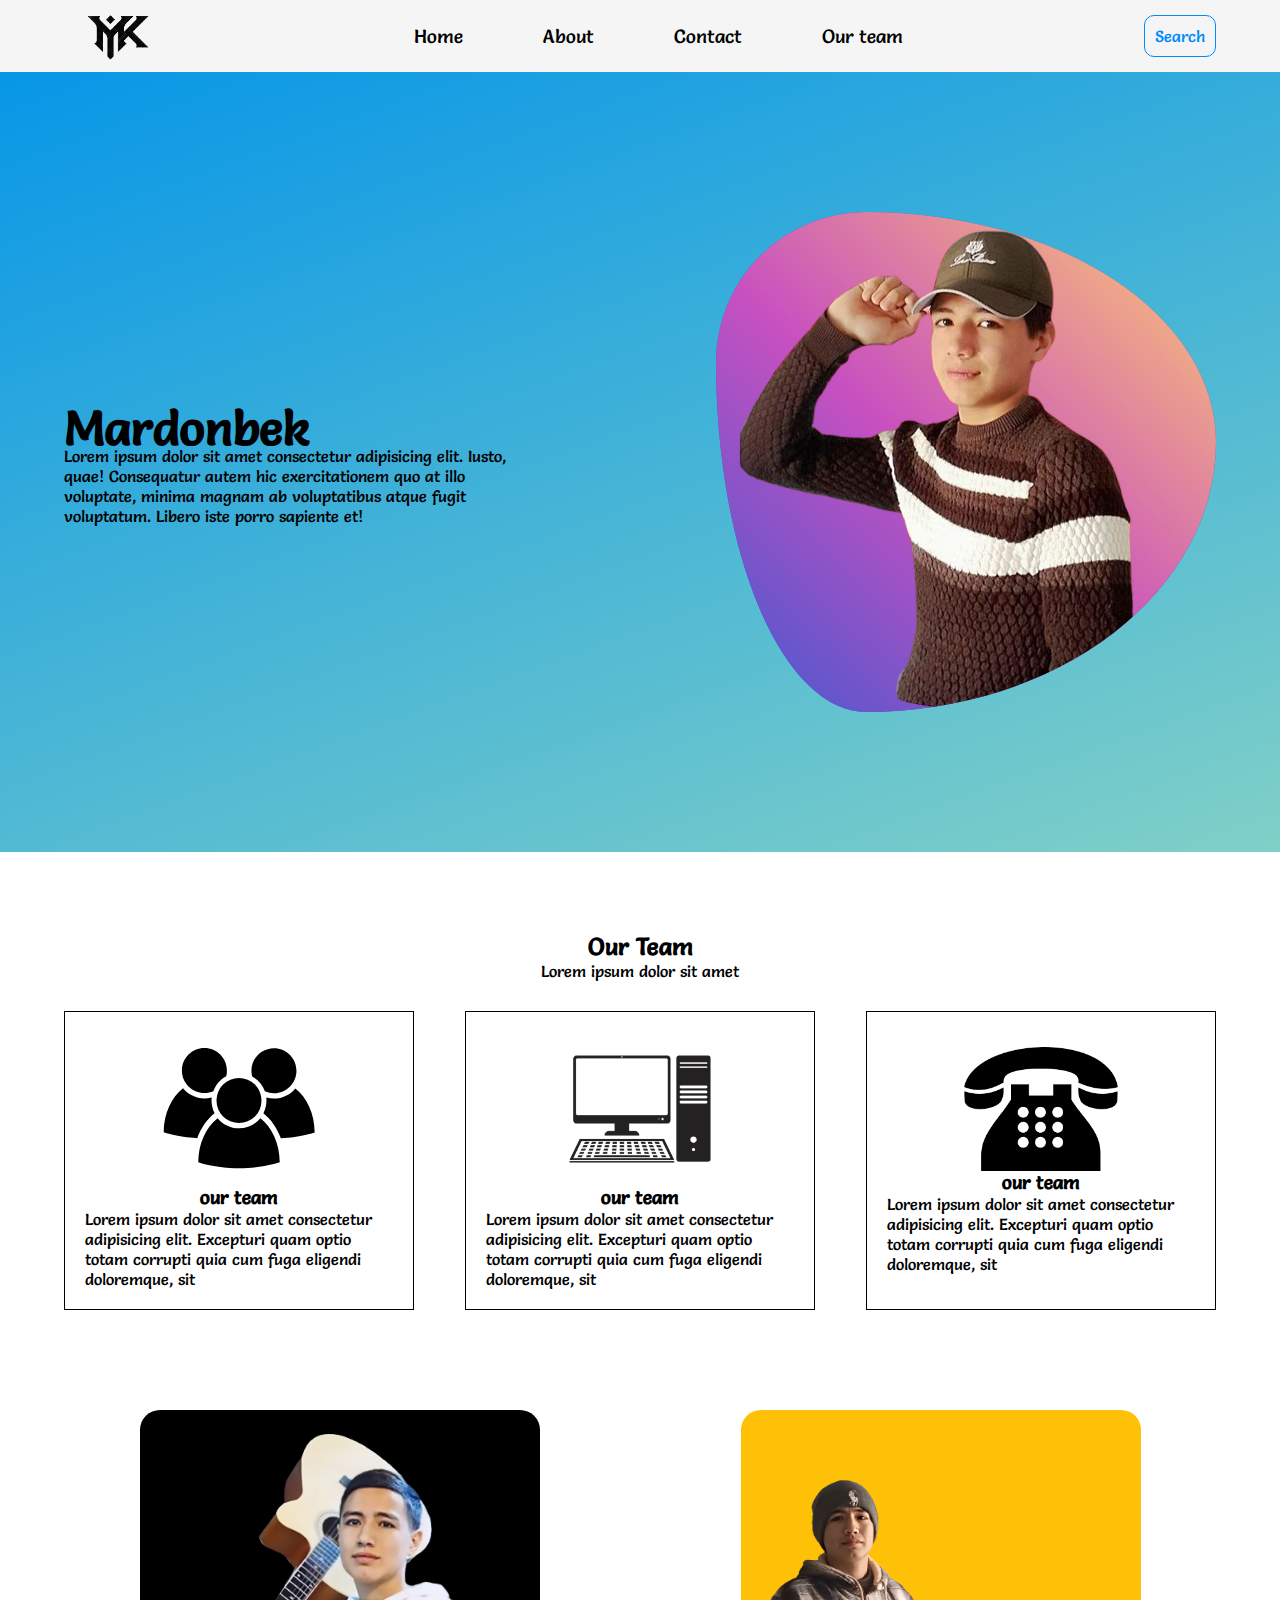
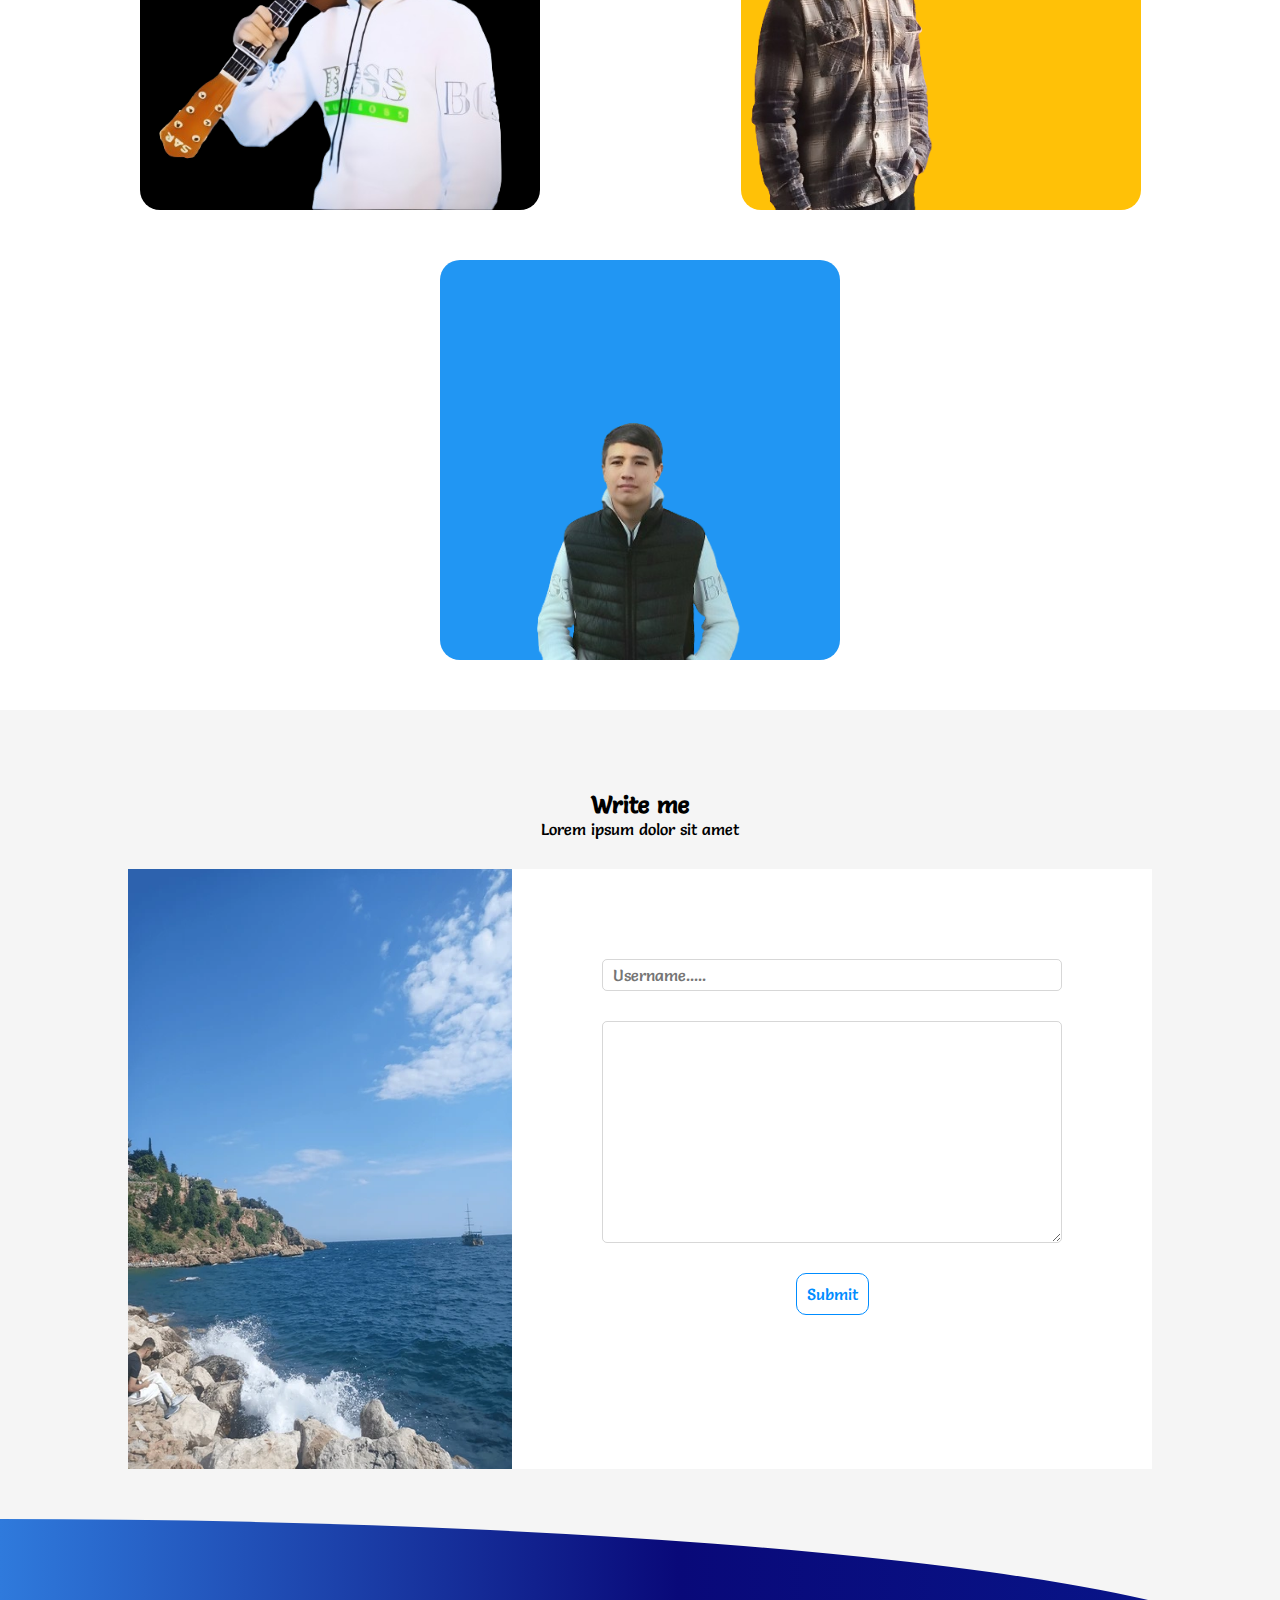
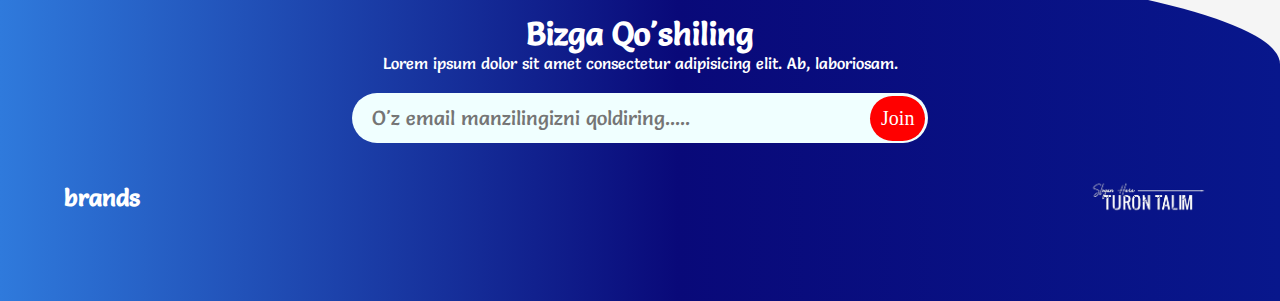
<file: index.html>
<!DOCTYPE html>
<html lang="en">
<head>
    <meta charset="UTF-8">
    <meta name="viewport" content="width=device-width, initial-scale=1.0">
    <title>Document</title>
    <link rel="stylesheet" href="style.css">
    <link rel="stylesheet" href="https://cdnjs.cloudflare.com/ajax/libs/font-awesome/6.5.1/css/all.min.css" integrity="sha512-DTOQO9RWCH3ppGqcWaEA1BIZOC6xxalwEsw9c2QQeAIftl+Vegovlnee1c9QX4TctnWMn13TZye+giMm8e2LwA==" crossorigin="anonymous" referrerpolicy="no-referrer" />
    <link rel="stylesheet" href="media.css">
</head>
<body>
    
        <header id="head">
            <div class="menu">
                <a href="#"><i class="fa-solid fa-house-chimney"></i></a>
                <a href="#"><i class="fa-solid fa-question"></i></a>
                <a href="#"><i class="fa-regular fa-address-card"></i></a>
                <a href="#"><i class="fa-solid fa-user-group"></i></a>
            </div>

            <nav>
                <div class="container" style="padding: 0;">
                    <div class="nav_bar">
                        <div id="logo_img"><img src="./img/logo_img.png" alt=""></div>
                        <div id="search_bar">
                            <i class="fa-solid fa-magnifying-glass" style="font-size: 20px;"></i><input type="text" id="search_inp">
                        </div>
                        <ul id="nav_list">
                        <li><a href="">Home</a></li>
                        <li><a href="">About</a></li>
                        <li><a href="">Contact</a></li>
                        <li><a href="">Our team</a></li>
                        </ul>
    
                            <button id="search_btn">Search</button>
                    </div>
                </div>
            </nav>
            <div class="header_title">
                <div class="container">
                    <div class="header-title-row">
                        <div class="row-title">
                            <div class="name">
                                <h1>Mardonbek</h1><h1>Khursanov</h1>
                            </div>
                            <p>Lorem ipsum dolor sit amet consectetur adipisicing elit. Iusto, quae! Consequatur autem hic exercitationem quo at illo voluptate, minima magnam ab voluptatibus atque fugit voluptatum. Libero iste porro sapiente et!</p>
                        </div>
                        <img src="./img/img-removebg-preview.png" alt="">
                    </div>
                </div>
            </div>
        </header>
        <main>
                <section id="team" >
                    <div class="container">
                        <div class="all_title">
                            <h2>Our Team</h2>
                            <p>Lorem ipsum dolor sit amet</p>
                        </div>
                        <div class="boxes">
                            <div class="box">
                                <img src="./img/users.svg" alt="">
                                <h3>our team</h3>
                                <p>Lorem ipsum dolor sit amet consectetur adipisicing elit. Excepturi quam optio totam corrupti quia cum fuga eligendi doloremque, sit</p>
                            </div>
                            <div class="box">
                                <img src="./img/kompyute.png" alt="">
                                <h3>our team</h3>
                                <p>Lorem ipsum dolor sit amet consectetur adipisicing elit. Excepturi quam optio totam corrupti quia cum fuga eligendi doloremque, sit</p>
                            </div>
                            <div class="box">
                                <img src="./img/phone.png" alt="">
                                <h3>our team</h3>
                                <p>Lorem ipsum dolor sit amet consectetur adipisicing elit. Excepturi quam optio totam corrupti quia cum fuga eligendi doloremque, sit</p>
                            </div>
                        </div>
                    </div>
                    <section id="my_blog">
                        <div class="container">
                            <div class="img_boxes">
                                <div class="img-box"><img src="./img/my_1-removebg-preview (1).png" alt=""></div>
                                <div class="img-box"><img src="./img/my_2-removebg-preview.png" alt=""></div>
                                <div class="img-box"><img src="./img/my_3-removebg-preview.png" alt=""></div>
                            </div>
                        </div>
                    </section>
                </section>
                <section id="write_me">
                    <div class="container">
                        <div class="all_title">
                            <h2>Write me</h2>
                            <p>Lorem ipsum dolor sit amet</p>
                        </div>
                        <div class="writer">
                            <img src="./img/manzara.webp" alt="">
                            <form class="form" action="https://t.me/mardonbekhursanov">
                                <input type="text" placeholder="Username....." id="username">
                                <span class="mySpan">ism kiritish shart</span>
                                <textarea name="" id="" cols="" rows="10"></textarea>
                                <button id="search_btn">Submit</button>
                            </form>
                        </div>
                    </div>
                </section>
        </main>
        <footer>
            <div class="container">
                <div class="footer_div">
                    <h1>
                        Bizga Qo'shiling
                    </h1>
                    <p>Lorem ipsum dolor sit amet consectetur adipisicing elit. Ab, laboriosam.</p>
                    <form action="https://t.me/mardonbekhursanov" class="footer_input">
                        <input type="email" name="" id="" placeholder="O'z email manzilingizni qoldiring....."><button type="submit">Join</button>
                    </form>
                </div>
                <div class="operators">
                    <h2>brands</h2>
                    <ul>
                        <li><a href=""><i class="fa-brands fa-facebook"></i></a></li>
                        <li><a href=""><i class="fa-brands fa-tiktok"></i></a></li>
                        <li><a href=""><i class="fa-brands fa-instagram"></i></a></li>
                        <li><a href=""><i class="fa-brands fa-github"></i></a></li>
                    </ul>
                    <img src="./img/Screenshot_13-removebg-preview.png" alt="">
                </div>
            </div>
        </footer>

    <script src="main.js"></script>
</body>
</html>
</file>
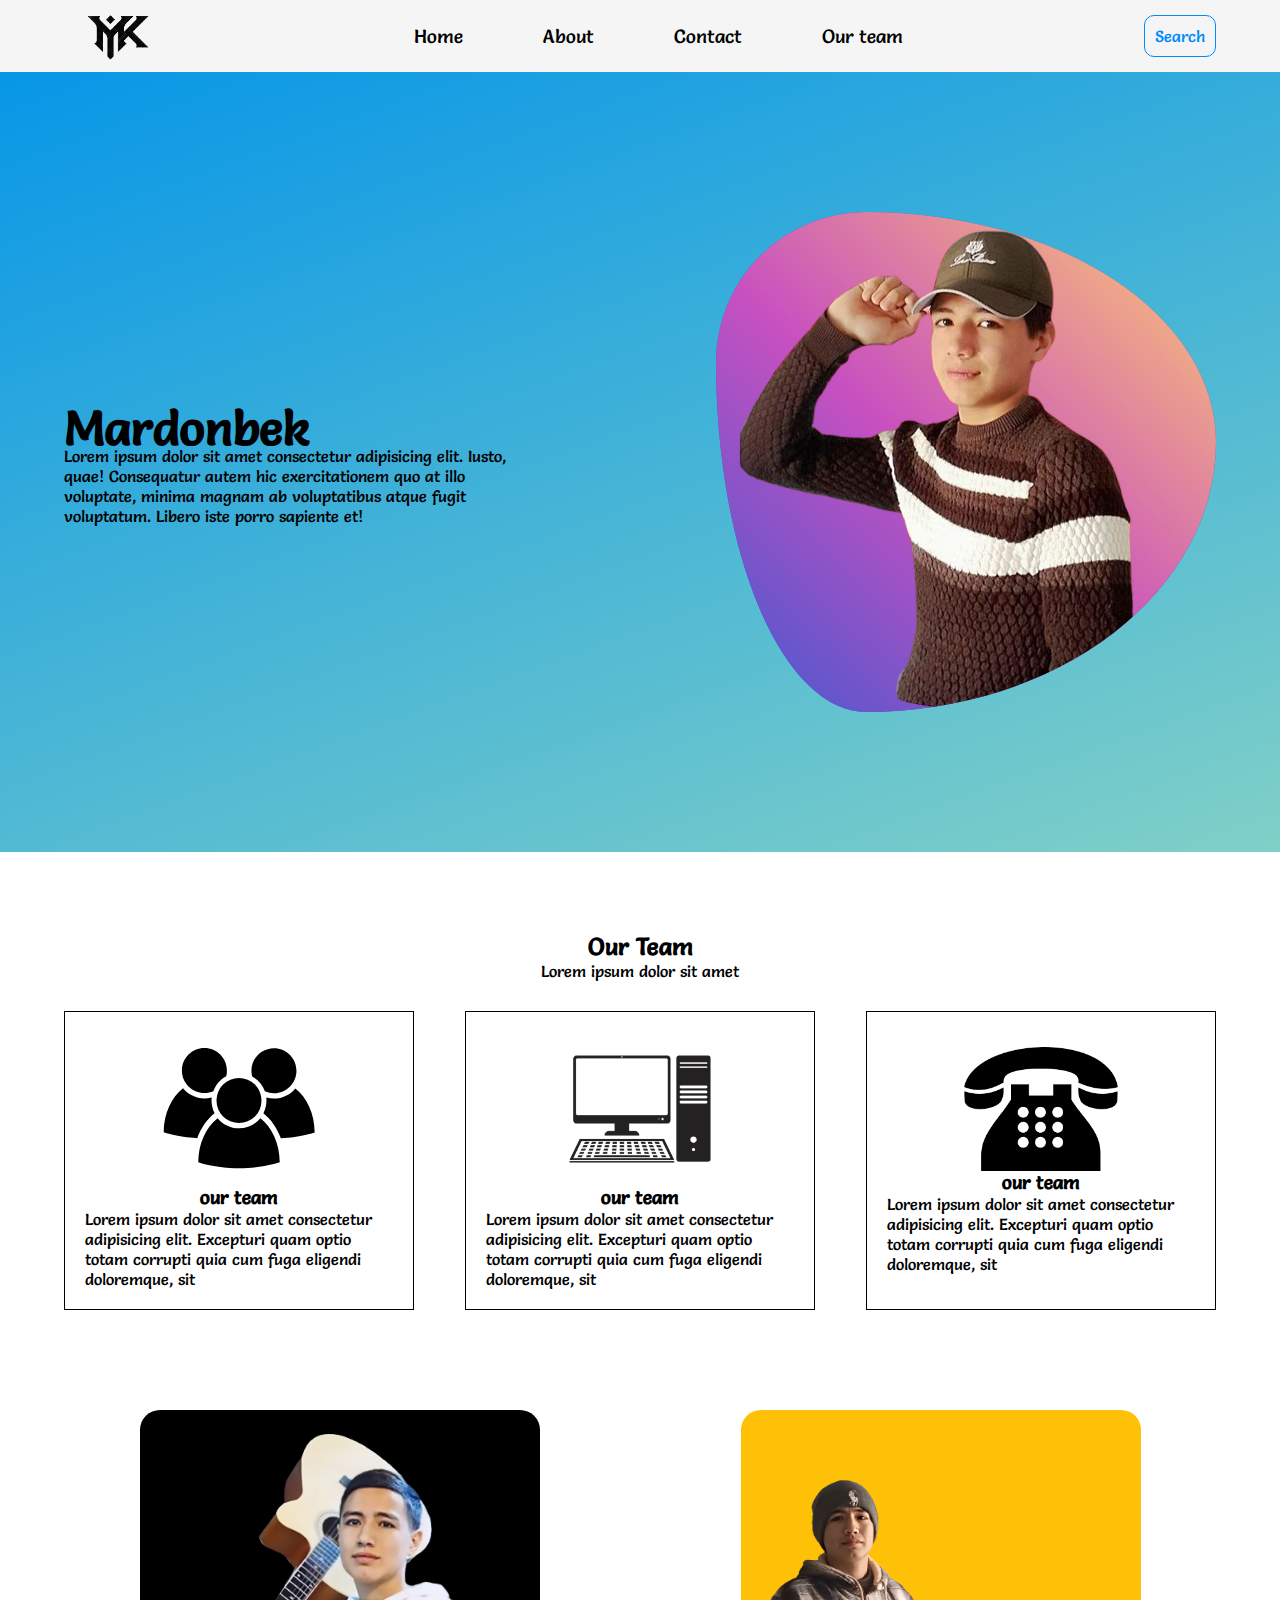
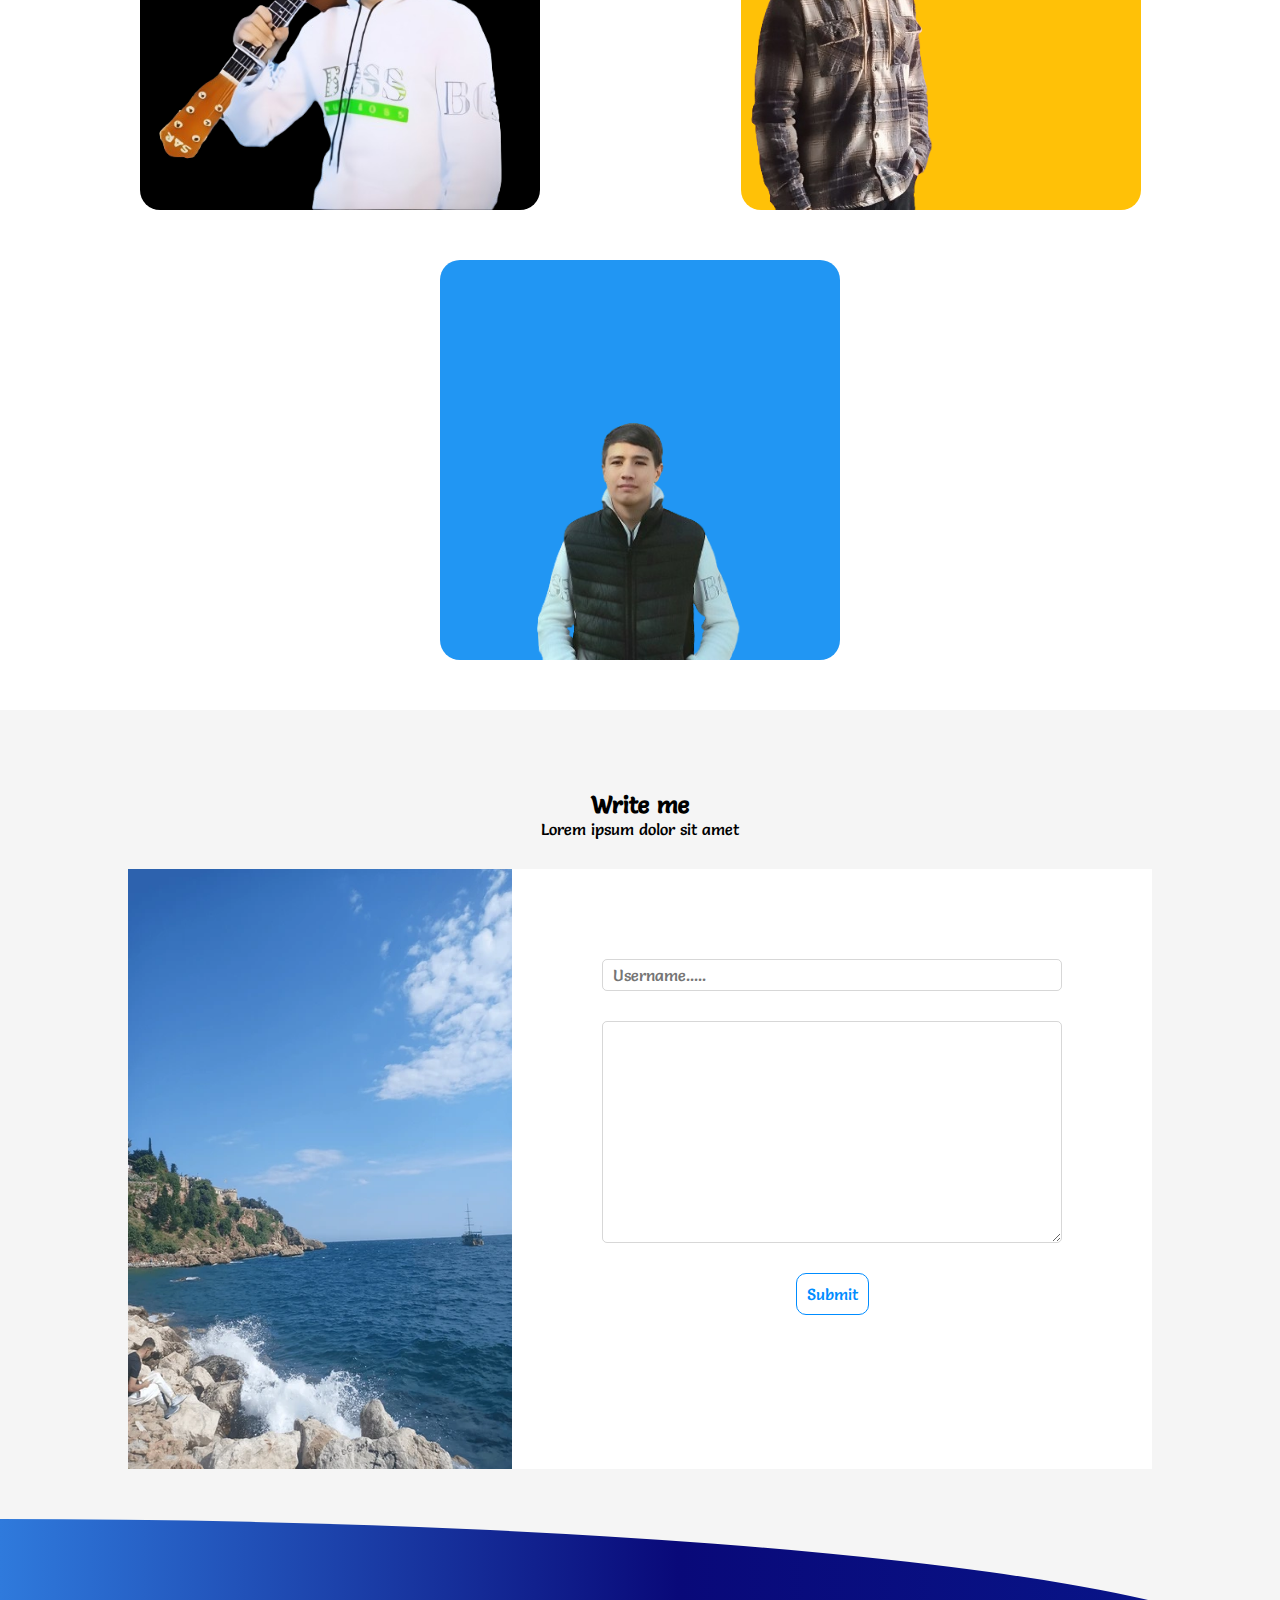
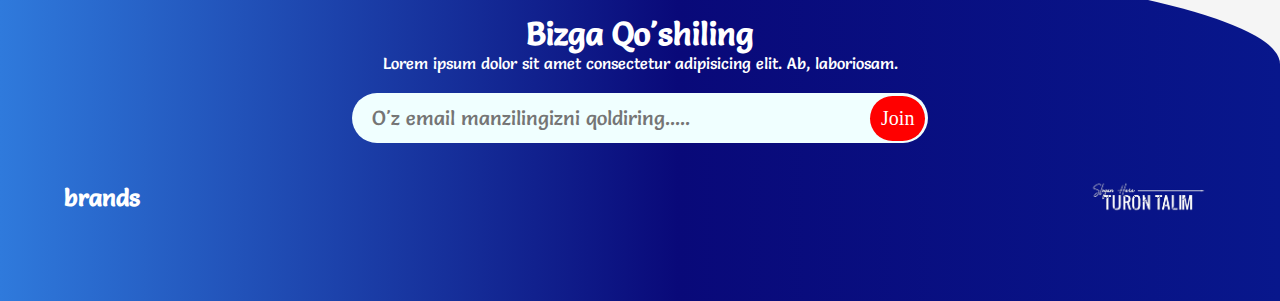
<file: home/index.html>
<!DOCTYPE html>
<html lang="en">
<head>
    <meta charset="UTF-8">
    <meta name="viewport" content="width=device-width, initial-scale=1.0">
    <title>Document</title>
    <link rel="stylesheet" href="style.css">
    <link rel="stylesheet" href="https://cdnjs.cloudflare.com/ajax/libs/font-awesome/6.5.1/css/all.min.css" integrity="sha512-DTOQO9RWCH3ppGqcWaEA1BIZOC6xxalwEsw9c2QQeAIftl+Vegovlnee1c9QX4TctnWMn13TZye+giMm8e2LwA==" crossorigin="anonymous" referrerpolicy="no-referrer" />
    <link rel="stylesheet" href="media.css">
</head>
<body>
    <div id="preloader">
        <span></span>
        <span></span>
        <span></span>
        <span></span>
        <span></span>
    </div>
    
        <header id="head">
            <div class="menu">
                <a href="#"><i class="fa-solid fa-house-chimney"></i></a>
                <a href="../about/about.html"><i class="fa-solid fa-question"></i></a>
                <a href="#"><i class="fa-regular fa-address-card"></i></a>
                <a href="#"><i class="fa-solid fa-user-group"></i></a>
            </div>

            <nav>
                <div class="container" style="padding: 0;">
                    <div class="nav_bar">
                        <div id="logo_img"><img src="./img/logo_img.png" alt=""></div>
                        <div id="search_bar">
                            <i class="fa-solid fa-magnifying-glass" style="font-size: 20px;"></i><input type="text" id="search_inp">
                        </div>
                        <ul id="nav_list">
                        <li><a href="#">Home</a></li>
                        <li><a href="../about/about.html">About</a></li>
                        <li><a href="">Contact</a></li>
                        <li><a href="">Our team</a></li>
                        </ul>
    
                            <button id="search_btn">Search</button>
                    </div>
                </div>
            </nav>
            <div class="header_title">
                <div class="container">
                    <div class="header-title-row">
                        <div class="row-title">
                            <div class="name">
                                <h1>Mardonbek</h1><h1>Khursanov</h1>
                            </div>
                            <p>Lorem ipsum dolor sit amet consectetur adipisicing elit. Iusto, quae! Consequatur autem hic exercitationem quo at illo voluptate, minima magnam ab voluptatibus atque fugit voluptatum. Libero iste porro sapiente et!</p>
                        </div>
                        <img src="./img/img-removebg-preview.png" alt="">
                    </div>
                </div>
            </div>
        </header>
        <main>
                <section id="team" >
                    <div class="container">
                        <div class="all_title">
                            <h2>Our Team</h2>
                            <p>Lorem ipsum dolor sit amet</p>
                        </div>
                        <div class="boxes">
                            <div class="box">
                                <img src="./img/users.svg" alt="">
                                <h3>our team</h3>
                                <p>Lorem ipsum dolor sit amet consectetur adipisicing elit. Excepturi quam optio totam corrupti quia cum fuga eligendi doloremque, sit</p>
                            </div>
                            <div class="box">
                                <img src="./img/kompyute.png" alt="">
                                <h3>our team</h3>
                                <p>Lorem ipsum dolor sit amet consectetur adipisicing elit. Excepturi quam optio totam corrupti quia cum fuga eligendi doloremque, sit</p>
                            </div>
                            <div class="box">
                                <img src="./img/phone.png" alt="">
                                <h3>our team</h3>
                                <p>Lorem ipsum dolor sit amet consectetur adipisicing elit. Excepturi quam optio totam corrupti quia cum fuga eligendi doloremque, sit</p>
                            </div>
                        </div>
                    </div>
                    <section id="my_blog">
                        <div class="container">
                            <div class="img_boxes">
                                <div class="img-box"><a href="../about/about.html#box1"><img src="./img/my_1-removebg-preview (1).png" alt=""><span>More</span></a></div>
                                <div class="img-box"><a href="../about/about.html#box2"><img src="./img/my_2-removebg-preview.png" alt=""><span>More</span></a></div>
                                <div class="img-box"><a href="../about/about.html#box3"><img src="./img/my_3-removebg-preview.png" alt=""><span>More</span></a></div>
                            </div>
                        </div>
                    </section>
                </section>
                <section id="write_me">
                    <div class="container">
                        <div class="all_title">
                            <h2>Write me</h2>
                            <p>Lorem ipsum dolor sit amet</p>
                        </div>
                        <div class="writer">
                            <img src="./img/manzara.webp" alt="">
                            <form class="form" action="https://t.me/mardonbekhursanov">
                                <input type="text" placeholder="Username....." id="username">
                                <span class="mySpan">ism kiritish shart</span>
                                <textarea name="" id="" cols="" rows="10"></textarea>
                                <button id="search_btn">Submit</button>
                            </form>
                        </div>
                    </div>
                </section>
        </main>
        <footer>
            <div class="container">
                <div class="footer_div">
                    <h1>
                        Bizga Qo'shiling
                    </h1>
                    <p>Lorem ipsum dolor sit amet consectetur adipisicing elit. Ab, laboriosam.</p>
                    <form action="https://t.me/mardonbekhursanov" class="footer_input">
                        <input type="email" name="" id="" placeholder="O'z email manzilingizni qoldiring....."><button type="submit">Join</button>
                    </form>
                </div>
                <div class="operators">
                    <h2>brands</h2>
                    <ul>
                        <li><a href=""><i class="fa-brands fa-facebook"></i></a></li>
                        <li><a href=""><i class="fa-brands fa-tiktok"></i></a></li>
                        <li><a href=""><i class="fa-brands fa-instagram"></i></a></li>
                        <li><a href=""><i class="fa-brands fa-github"></i></a></li>
                    </ul>
                    <img src="./img/Screenshot_13-removebg-preview.png" alt="">
                </div>
            </div>
        </footer>

    <script src="main.js"></script>
</body>
</html>
</file>
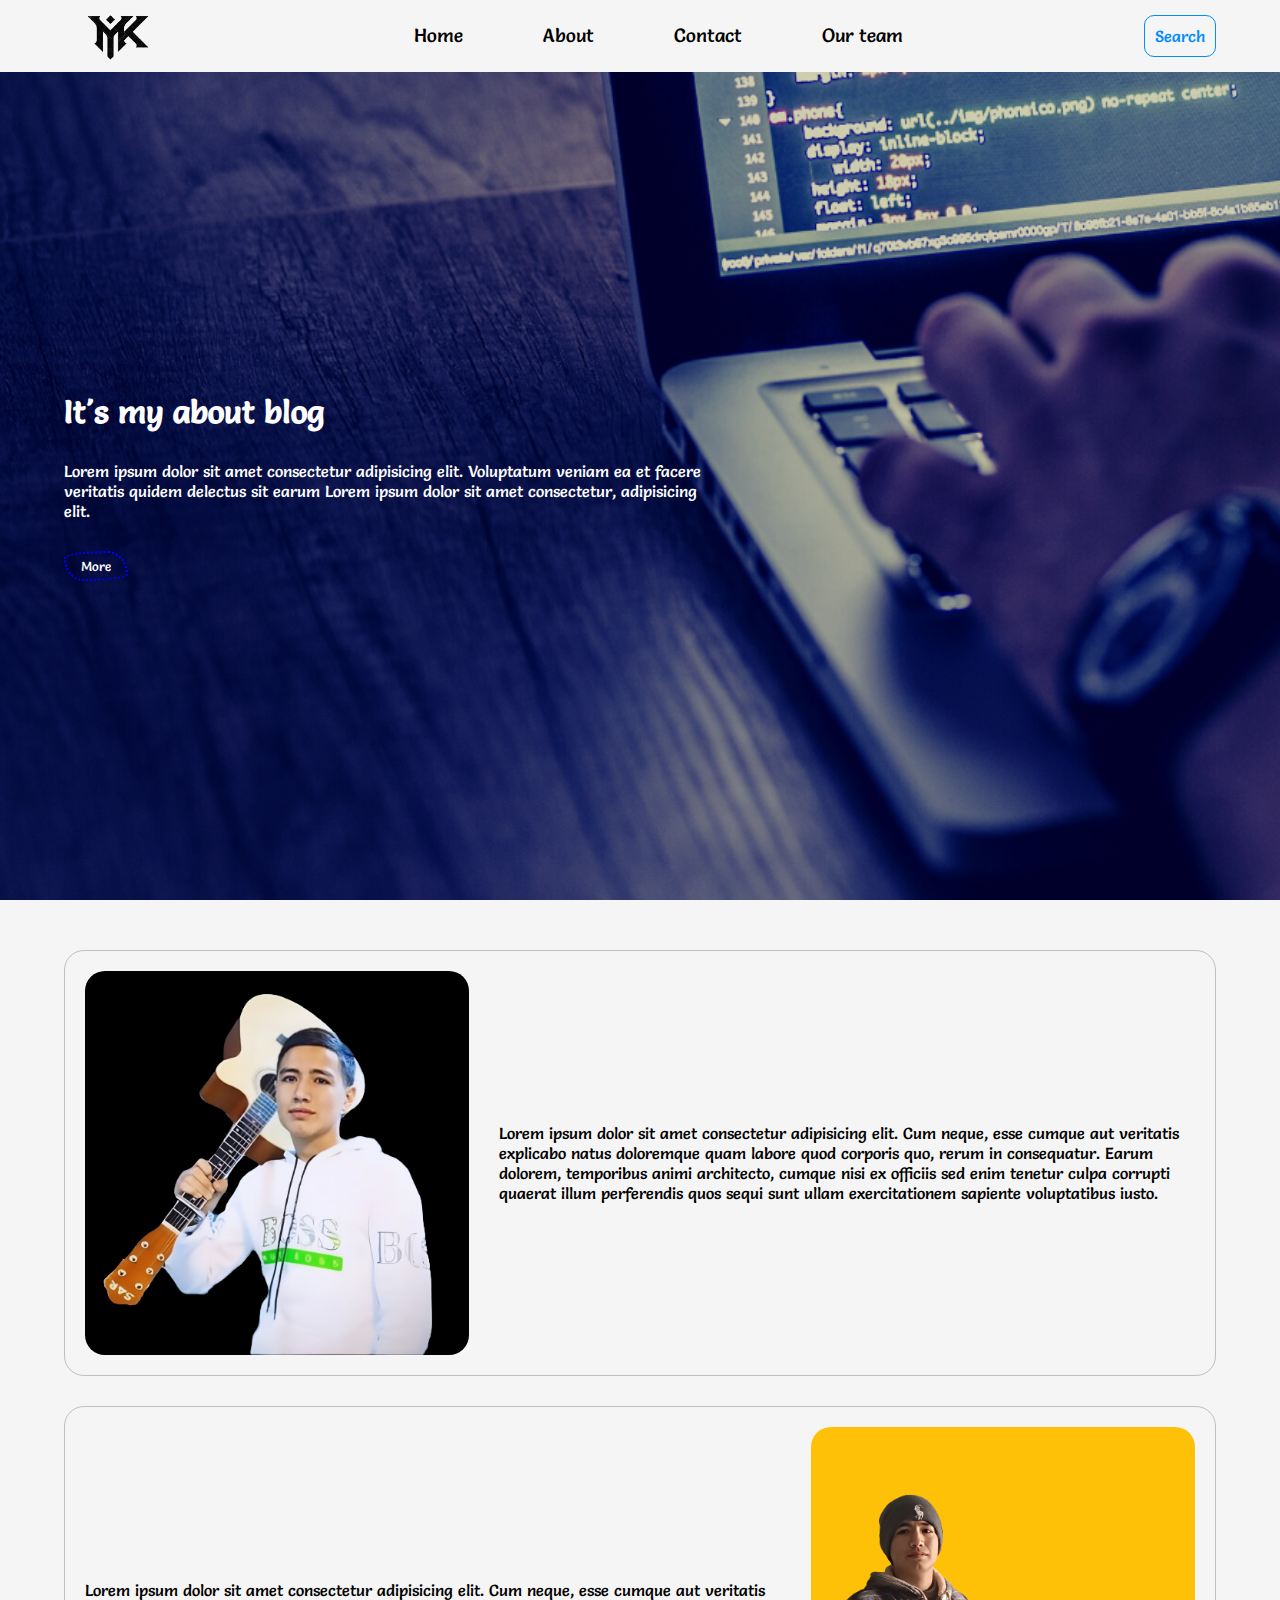
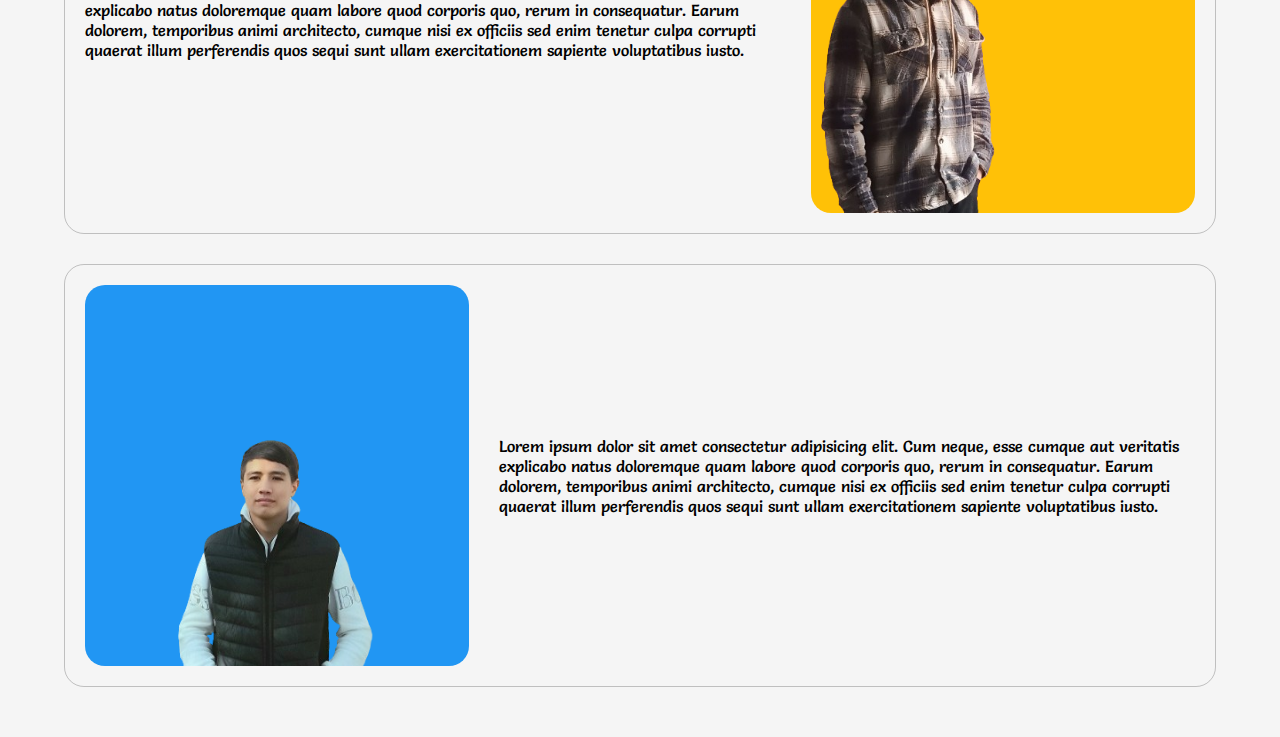
<file: about/about.html>
<!DOCTYPE html>
<html lang="en">
<head>
    <meta charset="UTF-8">
    <meta name="viewport" content="width=device-width, initial-scale=1.0">

    <title>About</title>
    <link rel="stylesheet" href="about.css">
    <link rel="stylesheet" href="about-media.css">
    <link rel="stylesheet" href="https://cdnjs.cloudflare.com/ajax/libs/font-awesome/6.5.1/css/all.min.css" integrity="sha512-DTOQO9RWCH3ppGqcWaEA1BIZOC6xxalwEsw9c2QQeAIftl+Vegovlnee1c9QX4TctnWMn13TZye+giMm8e2LwA==" crossorigin="anonymous" referrerpolicy="no-referrer" />
</head>
<body>        

    <header id="head">
        <div class="menu">
            <a href="../home/index.html"><i class="fa-solid fa-house-chimney"></i></a>
            <a href="../about/about.html"><i class="fa-solid fa-question"></i></a>
            <a href="#"><i class="fa-regular fa-address-card"></i></a>
            <a href="#"><i class="fa-solid fa-user-group"></i></a>
        </div>

        <nav>
            <div class="container" style="padding: 0;">
                <div class="nav_bar">
                    <div id="logo_img"><img src="./about-img/logo_img.png" alt=""></div>
                    <div id="search_bar">
                        <i class="fa-solid fa-magnifying-glass" style="font-size: 20px;"></i><input type="text" id="search_inp">
                    </div>
                    <ul id="nav_list">
                        <li><a href="../home/index.html">Home</a></li>
                        <li><a href="../about/about.html">About</a></li>
                        <li><a href="">Contact</a></li>
                        <li><a href="">Our team</a></li>
                    </ul>

                        <button id="search_btn">Search</button>
                </div>
            </div>
        </nav>
        <div class="more_about">
            <button id="back">X</button>
            <h1>About me</h1>
            Lorem ipsum, dolor sit amet consectetur adipisicing elit. Neque veniam modi sapiente soluta, distinctio quos quo. Dignissimos possimus assumenda, nostrum vel perferendis consectetur quidem autem corporis dolores odit explicabo earum?
            Accusamus quas, alias, saepe eligendi velit, sequi nulla consectetur excepturi voluptas placeat molestiae? Ut laboriosam et assumenda voluptatibus suscipit esse quo, similique necessitatibus placeat voluptatem aperiam illo eum. Exercitationem, quia.
            Est reprehenderit explicabo blanditiis modi perferendis iste quibusdam consequatur quod autem! Suscipit, sunt velit! Delectus exercitationem laboriosam labore! Placeat quibusdam amet tempore aliquam beatae totam illo, repudiandae debitis aperiam eum?
            Eaque ab at, exercitationem, temporibus facilis amet eum est ducimus quidem velit delectus? Illum consequuntur voluptate provident magni, illo eaque nihil ad temporibus voluptates assumenda laudantium! Voluptas, rem expedita. Reiciendis?
            Nulla, sapiente? Corporis error, reiciendis laudantium expedita exercitationem accusamus, possimus eos animi quibusdam cupiditate in assumenda facilis cum mollitia? Ab temporibus mollitia porro doloremque aliquam asperiores repudiandae est adipisci necessitatibus.
        </div>
        <div class="container">
            <div class="header_title">
                <h1>
                    It's my about blog
                </h1>
                <p>Lorem ipsum dolor sit amet consectetur adipisicing elit. Voluptatum veniam ea et facere veritatis quidem delectus sit earum Lorem ipsum dolor sit amet consectetur, adipisicing elit.</p>
                <button id="more">More</button>
        </div>
        </div>
    </header>
    <main>
        <div class="container">
            <section id="my_file">
                <div class="box" id="box1">
                    <img src="../home/img/my_1-removebg-preview (1).png" alt="">
                    <p>Lorem ipsum dolor sit amet consectetur adipisicing elit. Cum neque, esse cumque aut veritatis explicabo natus doloremque quam labore quod corporis quo, rerum in consequatur. Earum dolorem, temporibus animi architecto, cumque nisi ex officiis sed enim tenetur culpa corrupti quaerat illum perferendis quos sequi sunt ullam exercitationem sapiente voluptatibus iusto.</p>
                </div>
                <div class="box" id="box2">
                    <img src="../home/img/my_2-removebg-preview.png" alt="">
                    <p>Lorem ipsum dolor sit amet consectetur adipisicing elit. Cum neque, esse cumque aut veritatis explicabo natus doloremque quam labore quod corporis quo, rerum in consequatur. Earum dolorem, temporibus animi architecto, cumque nisi ex officiis sed enim tenetur culpa corrupti quaerat illum perferendis quos sequi sunt ullam exercitationem sapiente voluptatibus iusto.</p>
                </div>
                <div class="box" id="box3">
                    <img src="../home/img/my_3-removebg-preview.png" alt="">
                    <p>Lorem ipsum dolor sit amet consectetur adipisicing elit. Cum neque, esse cumque aut veritatis explicabo natus doloremque quam labore quod corporis quo, rerum in consequatur. Earum dolorem, temporibus animi architecto, cumque nisi ex officiis sed enim tenetur culpa corrupti quaerat illum perferendis quos sequi sunt ullam exercitationem sapiente voluptatibus iusto.</p>
                </div>
            </section>
        </div>
    </main>









<script src="about.js"></script>
</body>
</html>
</file>
<file: style.css>
@import url('https://fonts.googleapis.com/css2?family=Salsa&display=swap');
*{
    margin: 0;
    padding: 0;
    box-sizing: border-box;
    list-style: none;
    text-decoration: none;
    font-family: 'Salsa', cursive;
}
body{
    background-color: whitesmoke;
}
#logo_img{
    height: 8vh;
    overflow: hidden;
}
#logo_img img{
    height: 100%;
    width: 100%;
    overflow: hidden;
    scale: 1.5;
}
.menu{
    position: fixed;
    height: 5vh;
    background-color: #02051447;
    width: 90%;
    display: flex;
    justify-content: space-around;
    bottom: 10px;
    z-index: 100;
    left: 50%;
    transform: translate(-50%);
    border-radius: 20px;
    align-items: center;
    padding: 5vh 0vh;
    border: 2px solid grey;
    display: none;
}
.menu i{
    font-size: 30px;
    color: white;
    display: none;
}


header{
    /* height: 100vh; */
    width: 100%;
    background-color: #0093E9;
    background-image: linear-gradient(160deg, #0093E9 0%, #80D0C7 100%);

}
.container{
    width: 90%;
    margin: 0 auto;
    padding: 50px 0px;
}
nav {
    width: 100%;
    align-items: center;
    background-color: whitesmoke;
}
nav{
    width: 100%;
}
.nav_bar {
    width: 100%;
    display: flex;
    align-items: center;
    justify-content: space-between;
}
.nav_bar ul{
    display: flex;
    gap: 5em;
}
nav ul li a{
    color: black;
    font-size: 1.2rem;
    text-decoration: none;
    display: flex;
    flex-direction: column;
}
nav ul li a:hover{
    color: rgb(1, 43, 255);
}
.nav_bar ul li a::after{
    content: '';
    height: 2px;
    width:  0%;
    background-color: rgb(1, 43, 255);
    transition: all .2s linear;
}
.nav_bar ul li a::before{
    content: '';
    height: 2px;
    width:  0%;
    background-color: rgb(1, 43, 255);
    transition: all .2s linear;
}
.nav_bar ul li a:hover::after{
    content: "";
    width:  100%;
    background-color: rgb(1, 43, 255);
}
.nav_bar ul li a:hover::before{
    content: "";
    width:  100%;
    background-color: rgb(1, 43, 255);
}
#search_btn {
    background: none;
    border: 1.3px solid rgb(0, 140, 255);
    padding: 10px;
    font-size: 1em;
    border-radius: 10px;
    color: rgb(0, 140, 255);
    transition: all .2s ease-in-out;
}
#search_btn:hover{
    color: white;
    background-color: rgb(0, 140, 255);
    box-shadow: 0px 0px 10px rgb(0, 140, 255);
}
.header-title-row{
    display: flex;
    justify-content: space-between;
    align-items: center;
    padding: 10vh 0vh;
}
.header-title{
    /* height: 90vh; */
    width: 100%;
}
.header-title-row img{
    width: 500px;
    border-radius: 30% 70% 70% 30% / 30% 46% 54% 70% ;
    background-color: #4158D0;
    background-image: linear-gradient(43deg, #4158D0 0%, #C850C0 46%, #FFCC70 100%);
    animation: img_anime 2s linear infinite alternate;    
}
.name{
    height: 3em;
    overflow: hidden;
}
.name h1:first-child{
    animation: text_anime 5s linear infinite alternate;
    animation-fill-mode: backwards;
    font-size: 3em;
}
.name h1:last-child{
    animation: text_anime 5s linear infinite alternate;
    font-size: 3em;
    animation-fill-mode: backwards;
}
.row-title{
    width: 40%;
}
#search_bar{
    display: flex;
    align-items: center;
    display: none;
}
#search_inp{
    width: 0vw;
    height: 2em;
    font-size: 1em;
    border: 0px solid;
    outline: none;
    border-radius: 5px;
    padding: 0px 10px;
    margin-left: 10px;
}
.nav_bar.search #search_bar{
    display: block;
}
.nav_bar.search #search_inp{
    width: 60vw;
}
.nav_bar.search #nav_list{
    display: none;
}

/* ---------------------------ourTeam--------------------------- */
#team{
    background-color: white;
}
.boxes{
    display: flex;
    justify-content: space-between;
    align-items: center;
    flex-wrap: wrap;
    gap: 30px;
}
.boxes .box{
    width: 350px;
    display: flex;
    flex-direction: column;
    align-items: center;
    padding: 20px;
    border: 1px solid;
}
.boxes .box img{
    width: 50%;
}
.box:last-child{
    padding: 35px 20px;
}
.all_title{
    text-align: center;
    margin: 30px 0px;
}

/* ---------------------write me--------------------- */
.writer{
    display: flex;
    justify-content: center;
    align-items: center;
    height: 600px;
}
.writer img{
    width: 30vw;
    height: 100%;
}
.form{
    width: 50vw;
    height: 600px;
    background-color: white;
    display: flex;
    flex-direction: column;
    align-items: center;
    padding: 10vh;
    gap: 30px;
}
.form input{
    width: 100%;
    height: 2em;
    font-size: 1em;
    border: 1px solid rgba(128, 128, 128, 0.315);
    outline: none;
    border-radius: 5px;
    padding: 0px 10px;
    background-color: transparent;
}
.form textarea{
    width: 100%;
    font-size: 1em;
    border: 1px solid rgba(128, 128, 128, 0.315);
    outline: none;
    border-radius: 5px;
    padding: 10px 10px;
    background-color: transparent;
}
.form input:focus{
    transition: all .1s linear;
    box-shadow: 0px 0px 10px rgb(0, 140, 255);
}
.form textarea:focus{
    transition: all .1s linear;
    box-shadow: 0px 0px 10px rgb(0, 140, 255);
}
.mySpan{
    position: absolute;
    margin-top: 4vh;
    margin-left: -32vw;
    color: red;
    display: none;
}
.form.kirit .mySpan{
    display: block;
}




footer{
    border-radius: 0% 100% 0% 100% / 100% 38% 62% 0%;
    background: rgb(2,0,36);
    background: linear-gradient(90deg, rgb(47, 122, 220) 0%, rgba(9,9,121,1) 53%, rgb(8, 23, 140) 100%);
    width: 100%;
    color: white;
    text-align: center;
    padding: 5vh 0vh 0vh 0vh;
}
.footer_div {
    display: flex;
    flex-direction: column;
    align-items: center;
}
.footer_input{
    margin-top: 20px;
    width: 50%;
    background-color: azure;
    height: 50px;
    display: flex;
    align-items: center;
    border-radius: 50px;
}
.footer_input input{
    width: 90%;
    background-color: transparent;
    border: none;
    outline: none;
    border-radius: 50px;
    padding: 0px 20px;
    font-size: 20px;
}
.footer_input button{
    width: 9.5%;
    height: 90%;
    border-radius: 50px;
    color: white;
    background-color: red;
    font-size: 20px;
    border: none;
    font-family: 'Times New Roman', Times, serif;
    transition: all .2s linear;
}
.footer_input button:hover{
    box-shadow: 0px 0px 10px red;
}
.operators{
    display: flex;
    justify-content: space-between;
    align-items: center;
    flex-wrap: wrap;
}
.operators img{
    width: 15vh;
}
.operators ul{
    display: flex;
    gap: 30px;
    font-size: 30px;
}
.operators ul li a{
    color: white;
    transition: all .2s linear;
    opacity: 0.8;
}
.operators ul li a:hover{
    filter: drop-shadow(0px 0px 5px white);
    opacity: 1;
}
.img_boxes{
    display: flex;
    justify-content: space-around;
    width: 100%;
    gap: 50px;
    flex-wrap: wrap;
}
.img_boxes .img-box{
    width: 400px;
    overflow: hidden;
    height: 400px;
    border-radius: 20px;
}

.img-box img{
    width: 400px;
    transition: all .3s linear;
    height: 400px;
}
.img-box:hover img{
    transform: scale(1.1);
}
@keyframes img_anime{
    0%{
        border-radius: 30% 70% 70% 30% / 30% 46% 54% 70% ;
    }
    50%{
        border-radius: 68% 32% 80% 20% / 20% 70% 30% 80% ;
    }
    100%{
        border-radius: 72% 28% 33% 67% / 45% 34% 66% 55% ;
    }
}
@keyframes text_anime{
    from{
        transform: translateY(0em);
    }
    to{
        transform: translateY(-1.3em);
    }
}
</file>
<file: media.css>
@media screen and (max-width:1100px){
    .boxes{
        justify-content: space-around;
        text-align: center;
    }
    .img_boxes{
        flex-wrap: wrap;
    }
}
@media screen and (max-width:900px){
    .header-title-row{
        flex-direction: column-reverse;
        text-align: center;
        gap: 50px;
        padding: 50px 0px;
    }
    .row-title{
        width: 100%;
    }
    .writer img{
        position: absolute;
        width: 80%;
        height: 60vh;
    }
    .writer .form{
        height: 50%;
        position: absolute;
        width: 75%;
        background-color: rgba(255, 255, 255, 0.406);
    }
    .footer_input{
        width: 90%;
    }
}
@media screen and (max-width:600px){
    .header-title-row img{
        width: 80vw;
    }
    .container{
        width: 100%;
    }
    .nav_bar ul{
        display: none;
    }
    #search_bar #search_inp{
        width: 50vw;
    }

    /* ---------------------taem------------------- */
    .boxes .box{
        width: 70%;
    }
    .writer .form{
        padding: 5vh;
        height: 50%;
        position: absolute;
        width: 90%;
        background-color: rgba(255, 255, 255, 0.406);
    }
    .writer img{
        position: absolute;
        width: 100%;
        height: 75vh;
    }
    .menu{
        display: flex;
    }
    .menu i{
        display: block;
    }
    footer input, .footer_input button{
        font-size: 14px !important;
    }
    .footer_input input{
        width: 80%;
    }
    .footer_input button{
        width: 20%;
    }
    .operators{
        flex-direction: column;
        margin: 10px 0px;
    }
    .operators h2{
        display: none;
    }
    .img_boxes .img-box{
        width: 80%;
    }
    .img-box img{
        width: 400px;
    }
}

@media screen and (max-width:400px){
    .img_boxes .img-box{
        width: 100%;
    }
}












@media screen and (max-height: 800px){
    .header-title-row img{
        width: 30vw;
    }
    input{
        height: 20vh; 
    }
}
@media screen and (max-height: 400px){
   .footer_input{
        height: 50px !important;
    }
}
</file>
<file: home/style.css>
@import url('https://fonts.googleapis.com/css2?family=Salsa&display=swap');
*{
    margin: 0;
    padding: 0;
    box-sizing: border-box;
    list-style: none;
    text-decoration: none;
    font-family: 'Salsa', cursive;
}
body{
    background-color: whitesmoke;
}
#logo_img{
    height: 8vh;
    overflow: hidden;
}
#logo_img img{
    height: 100%;
    width: 100%;
    overflow: hidden;
    scale: 1.5;
}
.menu{
    position: fixed;
    height: 5vh;
    background-color: #02051447;
    width: 90%;
    display: flex;
    justify-content: space-around;
    bottom: 10px;
    z-index: 100;
    left: 50%;
    transform: translate(-50%);
    border-radius: 20px;
    align-items: center;
    padding: 5vh 0vh;
    border: 2px solid grey;
    display: none;
}
.menu i{
    font-size: 30px;
    color: white;
    display: none;
}


header{
    /* height: 100vh; */
    width: 100%;
    background-color: #0093E9;
    background-image: linear-gradient(160deg, #0093E9 0%, #80D0C7 100%);

}
.container{
    width: 90%;
    margin: 0 auto;
    padding: 50px 0px;
}
nav {
    width: 100%;
    align-items: center;
    background-color: whitesmoke;
}
nav{
    width: 100%;
}
.nav_bar {
    width: 100%;
    display: flex;
    align-items: center;
    justify-content: space-between;
}
.nav_bar ul{
    display: flex;
    gap: 5em;
}
nav ul li a{
    color: black;
    font-size: 1.2rem;
    text-decoration: none;
    display: flex;
    flex-direction: column;
}
nav ul li a:hover{
    color: rgb(1, 43, 255);
}
.nav_bar ul li a::after{
    content: '';
    height: 2px;
    width:  0%;
    background-color: rgb(1, 43, 255);
    transition: all .2s linear;
}
.nav_bar ul li a::before{
    content: '';
    height: 2px;
    width:  0%;
    background-color: rgb(1, 43, 255);
    transition: all .2s linear;
}
.nav_bar ul li a:hover::after{
    content: "";
    width:  100%;
    background-color: rgb(1, 43, 255);
}
.nav_bar ul li a:hover::before{
    content: "";
    width:  100%;
    background-color: rgb(1, 43, 255);
}
#search_btn {
    background: none;
    border: 1.3px solid rgb(0, 140, 255);
    padding: 10px;
    font-size: 1em;
    border-radius: 10px;
    color: rgb(0, 140, 255);
    transition: all .2s ease-in-out;
}
#search_btn:hover{
    color: white;
    background-color: rgb(0, 140, 255);
    box-shadow: 0px 0px 10px rgb(0, 140, 255);
}
.header-title-row{
    display: flex;
    justify-content: space-between;
    align-items: center;
    padding: 10vh 0vh;
}
.header-title{
    /* height: 90vh; */
    width: 100%;
}
.header-title-row img{
    width: 500px;
    border-radius: 30% 70% 70% 30% / 30% 46% 54% 70% ;
    background-color: #4158D0;
    background-image: linear-gradient(43deg, #4158D0 0%, #C850C0 46%, #FFCC70 100%);
    animation: img_anime 2s linear infinite alternate;    
}
.name{
    height: 3em;
    overflow: hidden;
}
.name h1:first-child{
    animation: text_anime 5s linear infinite alternate;
    animation-fill-mode: backwards;
    font-size: 3em;
}
.name h1:last-child{
    animation: text_anime 5s linear infinite alternate;
    font-size: 3em;
    animation-fill-mode: backwards;
}
.row-title{
    width: 40%;
}
#search_bar{
    display: flex;
    align-items: center;
    display: none;
}
#search_inp{
    width: 0vw;
    height: 2em;
    font-size: 1em;
    border: 0px solid;
    outline: none;
    border-radius: 5px;
    padding: 0px 10px;
    margin-left: 10px;
}
.nav_bar.search #search_bar{
    display: block;
}
.nav_bar.search #search_inp{
    width: 60vw;
}
.nav_bar.search #nav_list{
    display: none;
}

/* ---------------------------ourTeam--------------------------- */
#team{
    background-color: white;
}
.boxes{
    display: flex;
    justify-content: space-between;
    align-items: center;
    flex-wrap: wrap;
    gap: 30px;
}
.boxes .box{
    width: 350px;
    display: flex;
    flex-direction: column;
    align-items: center;
    padding: 20px;
    border: 1px solid;
}
.boxes .box img{
    width: 50%;
}
.box:last-child{
    padding: 35px 20px;
}
.all_title{
    text-align: center;
    margin: 30px 0px;
}

/* ---------------------write me--------------------- */
.writer{
    display: flex;
    justify-content: center;
    align-items: center;
    height: 600px;
}
.writer img{
    width: 30vw;
    height: 100%;
}
.form{
    width: 50vw;
    height: 600px;
    background-color: white;
    display: flex;
    flex-direction: column;
    align-items: center;
    padding: 10vh;
    gap: 30px;
}
.form input{
    width: 100%;
    height: 2em;
    font-size: 1em;
    border: 1px solid rgba(128, 128, 128, 0.315);
    outline: none;
    border-radius: 5px;
    padding: 0px 10px;
    background-color: transparent;
}
.form textarea{
    width: 100%;
    font-size: 1em;
    border: 1px solid rgba(128, 128, 128, 0.315);
    outline: none;
    border-radius: 5px;
    padding: 10px 10px;
    background-color: transparent;
}
.form input:focus{
    transition: all .1s linear;
    box-shadow: 0px 0px 10px rgb(0, 140, 255);
}
.form textarea:focus{
    transition: all .1s linear;
    box-shadow: 0px 0px 10px rgb(0, 140, 255);
}
.mySpan{
    position: absolute;
    margin-top: 4vh;
    margin-left: -32vw;
    color: red;
    display: none;
}
.form.kirit .mySpan{
    display: block;
}




footer{
    border-radius: 0% 100% 0% 100% / 100% 38% 62% 0%;
    background: rgb(2,0,36);
    background: linear-gradient(90deg, rgb(47, 122, 220) 0%, rgba(9,9,121,1) 53%, rgb(8, 23, 140) 100%);
    width: 100%;
    color: white;
    text-align: center;
    padding: 5vh 0vh 0vh 0vh;
}
.footer_div {
    display: flex;
    flex-direction: column;
    align-items: center;
}
.footer_input{
    margin-top: 20px;
    width: 50%;
    background-color: azure;
    height: 50px;
    display: flex;
    align-items: center;
    border-radius: 50px;
}
.footer_input input{
    width: 90%;
    background-color: transparent;
    border: none;
    outline: none;
    border-radius: 50px;
    padding: 0px 20px;
    font-size: 20px;
}
.footer_input button{
    width: 9.5%;
    height: 90%;
    border-radius: 50px;
    color: white;
    background-color: red;
    font-size: 20px;
    border: none;
    font-family: 'Times New Roman', Times, serif;
    transition: all .2s linear;
}
.footer_input button:hover{
    box-shadow: 0px 0px 10px red;
}
.operators{
    display: flex;
    justify-content: space-between;
    align-items: center;
    flex-wrap: wrap;
}
.operators img{
    width: 15vh;
}
.operators ul{
    display: flex;
    gap: 30px;
    font-size: 30px;
}
.operators ul li a{
    color: white;
    transition: all .2s linear;
    opacity: 0.8;
}
.operators ul li a:hover{
    filter: drop-shadow(0px 0px 5px white);
    opacity: 1;
}
.img_boxes{
    display: flex;
    justify-content: space-around;
    width: 100%;
    gap: 50px;
    flex-wrap: wrap;
}
.img_boxes .img-box{
    width: 400px;
    overflow: hidden;
    height: 400px;
    cursor: default;
    border-radius: 20px;
}

.img-box img{
    width: 400px;
    transition: all .3s linear;
    height: 400px;
    display: flex;
    cursor: default;
}
.img-box:hover img{
    transform: scale(1.1);
}
.img-box span{
    position: absolute;
    transform: translate(18vw, -20vh);
    text-transform: uppercase;
    opacity: 0;
    transition: all .3s linear;
}
.img-box:hover span{
    transform: translate(16vw, -20vh);
    opacity: 1;
    color: white;
}
.img-box span:hover{
    color: black;
}







#preloader {
    position: absolute;
    top: 50%;
    left: 50%;
    transform: translate(-50%, -50%);
    display: flex;
    justify-content: center;
    align-items: center;
    height: 100vh;
    width: 100%;
    z-index: 1000;
    position: fixed;
    display: none;
    background-color: rgb(4, 3, 45);
  }
  
  #preloader span {
    display: block;
    height: 15px;
    width: 15px;
    background: #19e3d5;
    margin: 0 7px;
    border-radius: 10px;
    animation: 1.2s upDown infinite;
  }
  
  #preloader span:first-child {
    animation-delay: .15s;
  }
  
  #preloader span:nth-child(2) {
    animation-delay: .3s;
  }
  
  #preloader span:nth-child(3) {
    animation-delay: .45s;
  }
  
  #preloader span:nth-child(4) {
    animation-delay: .6s;
  }
  
  #preloader span:last-child {
    animation-delay: .75s;
  }
  body.load #preloader{
    display: flex;
  }
  @keyframes upDown {
    0% {
      height: 15px;
      background: #19e3d5;
    }
  
    50% {
      height: 60px;
      background: #d33deb;
    }
  
    100% {
      height: 15px;
      background: #f00e43;
    }
  }
@keyframes img_anime{
    0%{
        border-radius: 30% 70% 70% 30% / 30% 46% 54% 70% ;
    }
    50%{
        border-radius: 68% 32% 80% 20% / 20% 70% 30% 80% ;
    }
    100%{
        border-radius: 72% 28% 33% 67% / 45% 34% 66% 55% ;
    }
}
@keyframes text_anime{
    from{
        transform: translateY(0em);
    }
    to{
        transform: translateY(-1.3em);
    }
}
</file>
<file: home/media.css>
@media screen and (max-width:1100px){
    .boxes{
        justify-content: space-around;
        text-align: center;
    }
    .img_boxes{
        flex-wrap: wrap;
    }
}
@media screen and (max-width:900px){
    .header-title-row{
        flex-direction: column-reverse;
        text-align: center;
        gap: 50px;
        padding: 50px 0px;
    }
    .row-title{
        width: 100%;
    }
    .writer img{
        position: absolute;
        width: 80%;
        height: 60vh;
    }
    .writer .form{
        height: 50%;
        position: absolute;
        width: 75%;
        background-color: rgba(255, 255, 255, 0.406);
    }
    .footer_input{
        width: 90%;
    }
}
@media screen and (max-width:600px){
    .header-title-row img{
        width: 80vw;
    }
    .container{
        width: 100%;
    }
    .nav_bar ul{
        display: none;
    }
    #search_bar #search_inp{
        width: 50vw;
    }

    /* ---------------------taem------------------- */
    .boxes .box{
        width: 70%;
    }
    .writer .form{
        padding: 5vh;
        height: 50%;
        position: absolute;
        width: 90%;
        background-color: rgba(255, 255, 255, 0.406);
    }
    .writer img{
        position: absolute;
        width: 100%;
        height: 75vh;
    }
    .menu{
        display: flex;
    }
    .menu i{
        display: block;
    }
    footer input, .footer_input button{
        font-size: 14px !important;
    }
    .footer_input input{
        width: 80%;
    }
    .footer_input button{
        width: 20%;
    }
    .operators{
        flex-direction: column;
        margin: 10px 0px;
    }
    .operators h2{
        display: none;
    }
    .img_boxes .img-box{
        width: 80%;
    }
    .img-box img{
        width: 400px;
    }
    .img-box span{
        opacity: 1;
        position: absolute;
        opacity: 1;
        color: white;
        transform: translate(100%, -20vh);
    }
}

@media screen and (max-width:400px){
    .img_boxes .img-box{
        width: 100%;
    }
}












@media screen and (max-height: 800px){
    .header-title-row img{
        width: 30vw;
    }
    input{
        height: 20vh; 
    }
}
@media screen and (max-height: 400px){
   .footer_input{
        height: 50px !important;
    }
}
</file>
<file: about/about.css>
@import url('https://fonts.googleapis.com/css2?family=Salsa&display=swap');
*{
    margin: 0;
    padding: 0;
    box-sizing: border-box;
    list-style: none;
    text-decoration: none;
    font-family: 'Salsa', cursive;
}
body{
    background-color: whitesmoke;
}
#logo_img{
    height: 8vh;
    overflow: hidden;
}
#logo_img img{
    height: 100%;
    width: 100%;
    overflow: hidden;
    scale: 1.5;
}
.menu{
    position: fixed;
    height: 5vh;
    background-color: #02051447;
    width: 90%;
    display: flex;
    justify-content: space-around;
    bottom: 10px;
    z-index: 100;
    left: 50%;
    transform: translate(-50%);
    border-radius: 20px;
    align-items: center;
    padding: 5vh 0vh;
    border: 2px solid grey;
    display: none;
}
.menu i{
    font-size: 30px;
    color: white;
    display: none;
}


header{
    /* height: 100vh; */
    width: 100%;
    background-image: linear-gradient(rgba(0, 0, 0, 0.136), rgba(0, 0, 0, 0.136), rgba(0, 0, 0, 0.136)),  url(./about-img/front-end-developer.png);
    height: 100vh;
    width: 100%;
    background-size: cover;
    background-position: top center;
    

}
.container{
    width: 90%;
    margin: 0 auto;
    padding: 50px 0px;
}
nav {
    width: 100%;
    align-items: center;
    background-color: whitesmoke;
}
nav{
    width: 100%;
}
.nav_bar {
    width: 100%;
    display: flex;
    align-items: center;
    justify-content: space-between;
}
.nav_bar ul{
    display: flex;
    gap: 5em;
}
nav ul li a{
    color: black;
    font-size: 1.2rem;
    text-decoration: none;
    display: flex;
    flex-direction: column;
}
nav ul li a:hover{
    color: rgb(1, 43, 255);
}
.nav_bar ul li a::after{
    content: '';
    height: 2px;
    width:  0%;
    background-color: rgb(1, 43, 255);
    transition: all .2s linear;
}

.nav_bar ul li a:hover::after{
    content: "";
    width:  100%;
    background-color: rgb(1, 43, 255);
    box-shadow: 0px 0px 10px blue;
}
#search_btn {
    background: none;
    border: 1.3px solid rgb(0, 140, 255);
    padding: 10px;
    font-size: 1em;
    border-radius: 10px;
    color: rgb(0, 140, 255);
    transition: all .2s ease-in-out;
}
#search_btn:hover{
    color: white;
    background-color: rgb(0, 140, 255);
    box-shadow: 0px 0px 10px rgb(0, 140, 255);
}
#search_bar{
    display: flex;
    align-items: center;
    display: none;
}
#search_inp{
    width: 0vw;
    height: 2em;
    font-size: 1em;
    border: 0px solid;
    outline: none;
    border-radius: 5px;
    padding: 0px 10px;
    margin-left: 10px;
}
.nav_bar.search #search_bar{
    display: block;
}
.nav_bar.search #search_inp{
    width: 60vw;
}
.nav_bar.search #nav_list{
    display: none;
}
.header_title{
    width: 50vw;
    position: relative;
    top: 30vh;
    color: white;
    display: flex;
    flex-direction: column;
    gap: 30px;
    align-items: start;
}
.header_title button{
    padding: 5px 15px;
    background-color: transparent;
    border: 2px dotted blue;
    color: white;
    transition: all .2s linear;
    border-radius: 69% 31% 71% 29% / 24% 78% 22% 76% ;
}
.header_title button:hover{
    background-color: #85FFBD;
    color: black;
}
.more_about{
    position: absolute;
    background-color: white;
    width: 50vw;
    text-align: center;
    padding: 50px;
    top: 50%;
    left: 50%;
    transform: translate(-50%, -50%);
    display: flex;
    flex-direction: column;
    gap: 50px;
    z-index: 1;
    display: none;
}
header.more .more_about{
    display: flex;
    align-items: center;
}
.more_about #back{
    position: absolute;
    top: 10px;
    right: 10px;
    padding: 5px 10px;
    background-color: red;
    color: white;
    border: none;
}
#my_file {
    display: flex;
    justify-content: space-between;
    align-items: center;
    flex-direction: column;
    gap: 30px;
}
#my_file .box{
    display: flex;
    align-items: center;
    gap: 30px;
    flex-direction: row;
    border: 1px groove rgba(0, 0, 0, 0.221);
    padding: 20px;
    border-radius: 20px;
}
#my_file .box img{
    width: 30vw;
    border-radius: 20px;
}
#my_file .box:nth-child(2){
    flex-direction: row-reverse;
}
</file>
<file: about/about-media.css>
@media screen and (max-width: 900px) {
    .more_about{
        width: 90%;
    }    
}

@media screen and (max-width: 600px) {
    .nav_bar ul{
        display: none;
    }
    .menu{
        display: flex;
    }
    .menu i{
        display: block;
    }
    .container{
        width: 90%;
    }
    .header_title{
        width: 100%;
        text-align: center;
        align-items: center;
        background-position: center left;
    }
    #search_bar #search_inp{
        width: 50vw;
    }
    .more_about{
        width: 100%;
    }    
    #my_file .box{
        flex-direction: column;
    }
    #my_file .box:nth-child(2)
{
    flex-direction: column;
}
    #my_file .box img{
        width: 60vw;
    }
    .more_about #back{
        top: 20%;
    }
}


@media screen and (max-height: 500px) {
    header{
        height: 60vw;
    }
}
</file>
